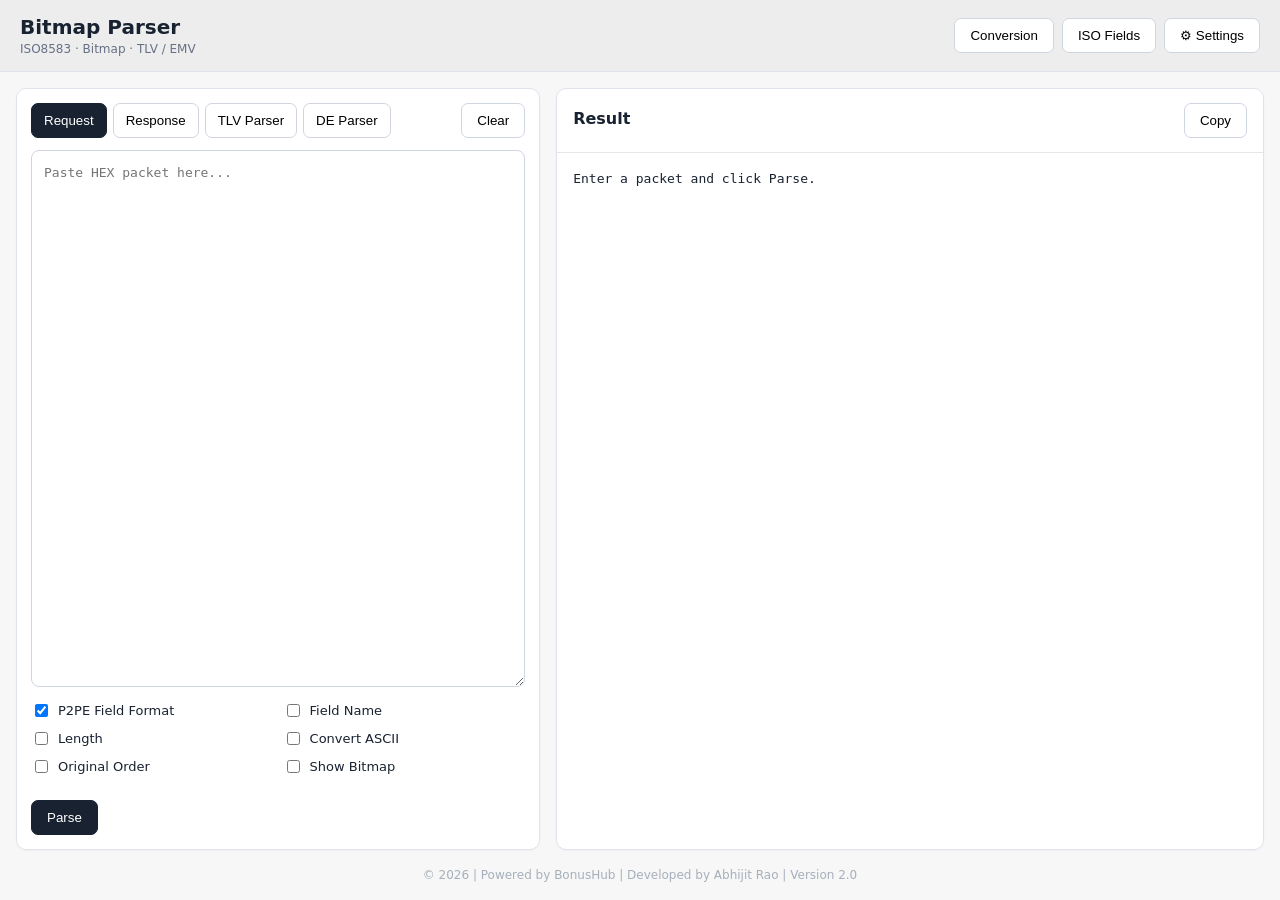
<file: index.html>
<!doctype html>
<html lang="en">
<head>
  <meta charset="UTF-8" />
  <meta name="viewport" content="width=device-width, initial-scale=1.0" />
  <meta name="description" content="ISO8583 / Bitmap / TLV / EMV packet parser" />
  <title>Bitmap Parser</title>
  <link rel="stylesheet" href="styles.css?v=4" />
  <style>
    #savePacketBtn,#savedPacketsBtn,button[data-mode="other"]{display:none!important}
    .layout{height:calc(100vh - 72px);grid-template-rows:minmax(0,1fr) auto;row-gap:16px;}
    .powered-by{position:static;grid-column:1/-1;text-align:center;font-size:12px;color:rgba(100,116,139,.55);line-height:18px;padding:0;pointer-events:none;}
    .powered-by a{color:inherit;text-decoration:none;pointer-events:auto}
    .powered-by a:hover{text-decoration:underline}
    @media(max-width:850px){.layout{height:auto;grid-template-rows:none;row-gap:0}.powered-by{grid-column:1}}
  </style>
</head>
<body>
  <header class="topbar"><div><h1>Bitmap Parser</h1><p>ISO8583 · Bitmap · TLV / EMV </p></div><div class="topbar-actions"><button id="settingsBtn" class="secondary">⚙ Settings</button></div></header>
  <main class="layout">
    <section class="panel input-panel">
      <div class="mode-row" id="modeRow"><button class="mode active" data-mode="request">Request</button><button class="mode" data-mode="response">Response</button><button class="mode" data-mode="tlv">TLV Parser</button><button class="mode" data-mode="other">Other</button><button id="clearBtn" class="secondary" style="margin-left:auto;">Clear</button></div>
      <textarea id="input" spellcheck="false" placeholder="Paste HEX packet here..."></textarea>
      <div class="options"><label><input id="p2peMode" type="checkbox" checked /> P2PE Field Format</label><label><input id="showFieldName" type="checkbox" /> Field Name</label><label><input id="showLength" type="checkbox" /> Length</label><label><input id="convertAscii" type="checkbox" /> Convert ASCII</label><label><input id="originalOrder" type="checkbox" /> Original Order</label><label><input id="showBitmap" type="checkbox" /> Show Bitmap</label></div>
      <div class="action-row"><button id="parseBtn" class="primary">Parse</button></div>
    </section>
    <section class="panel result-panel"><div class="result-head"><div><h2 id="packetTitle">Result</h2><div id="meta" class="meta"></div></div><button id="copyBtn" class="secondary">Copy</button></div><pre id="output" class="output">Enter a packet and click Parse.</pre></section>
    <div class="powered-by">© 2026 | Powered by BonusHub | Developed by Abhijit Rao | Version <span id="appVersion">—</span></div>
  </main>
  <script src="version.js?v=1"></script>
  <script src="app.js?v=7"></script><script src="custom-fields.js?v=5"></script><script src="settings.js?v=5"></script><script src="saved-packets.js?v=1"></script><script src="tlv-parser.js?v=1"></script><script src="iso-output-fix.js?v=3"></script><script src="copy-fix.js?v=1"></script><script src="hex-converter.js?v=1"></script><script src="de-parser.js?v=2"></script><script src="result-meta-fix.js?v=1"></script>
  <script>
    window.addEventListener('DOMContentLoaded', () => {
      const actions = document.querySelector('.topbar-actions');
      const settingsBtn = document.getElementById('settingsBtn');
      const isoFieldsBtn = [...document.querySelectorAll('button')].find(btn => btn.textContent.trim() === 'ISO Fields');
      if (actions && settingsBtn && isoFieldsBtn) actions.insertBefore(isoFieldsBtn, settingsBtn);

      const version = document.getElementById('appVersion');
      if (version) version.textContent = window.APP_VERSION || '—';
    });
  </script>
</body>
</html>
</file>
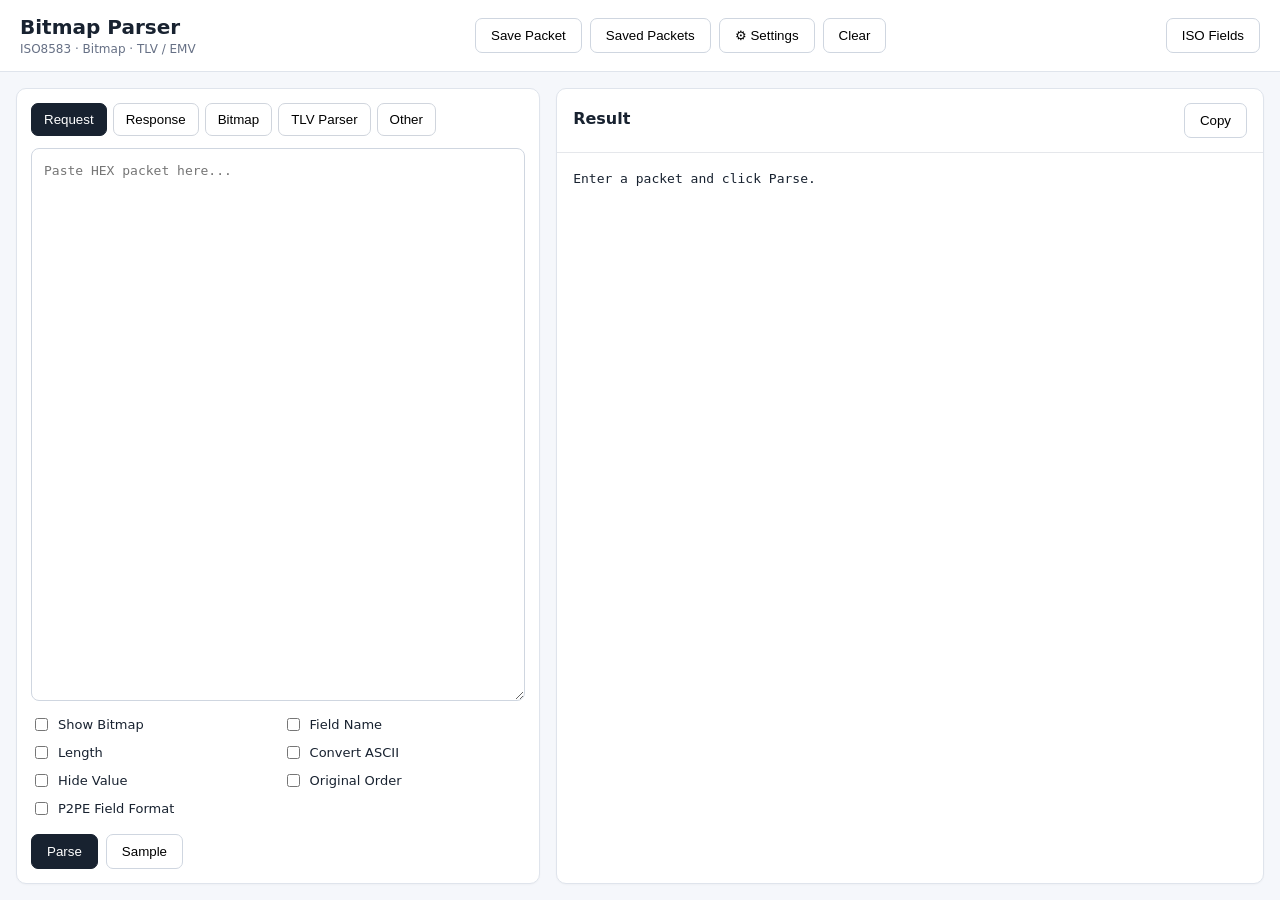
<file: v01/index.html>
<!doctype html>
<html lang="en">
<head>
  <meta charset="UTF-8" />
  <meta name="viewport" content="width=device-width, initial-scale=1.0" />
  <meta name="description" content="ISO8583 / Bitmap / TLV / EMV packet parser" />
  <title>Bitmap Parser</title>
  <link rel="stylesheet" href="styles.css?v=3" />
</head>
<body>
  <header class="topbar">
    <div><h1>Bitmap Parser</h1><p>ISO8583 · Bitmap · TLV / EMV </p></div>
    <div class="topbar-actions"><button id="settingsBtn" class="secondary">⚙ Settings</button><button id="clearBtn" class="secondary">Clear</button></div>
  </header>
  <main class="layout">
    <section class="panel input-panel">
      <div class="mode-row" id="modeRow">
        <button class="mode active" data-mode="request">Request</button><button class="mode" data-mode="response">Response</button><button class="mode" data-mode="bitmap">Bitmap</button><button class="mode" data-mode="tlv">TLV Parser</button><button class="mode" data-mode="other">Other</button>
      </div>
      <textarea id="input" spellcheck="false" placeholder="Paste HEX packet here..."></textarea>
      <div class="options">
        <label><input id="showBitmap" type="checkbox" /> Show Bitmap</label><label><input id="showFieldName" type="checkbox" /> Field Name</label><label><input id="showLength" type="checkbox" /> Length</label><label><input id="convertAscii" type="checkbox" /> Convert ASCII</label><label><input id="hideValue" type="checkbox" /> Hide Value</label><label><input id="originalOrder" type="checkbox" /> Original Order</label><label><input id="p2peMode" type="checkbox" /> P2PE Field Format</label>
      </div>
      <div class="action-row"><button id="parseBtn" class="primary">Parse</button><button id="sampleBtn" class="secondary">Sample</button></div>
    </section>
    <section class="panel result-panel">
      <div class="result-head"><div><h2 id="packetTitle">Result</h2><div id="meta" class="meta"></div></div><button id="copyBtn" class="secondary">Copy</button></div>
      <pre id="output" class="output">Enter a packet and click Parse.</pre>
    </section>
  </main>
  <script src="app.js?v=6"></script>
  <script src="custom-fields.js?v=3"></script>
  <script src="settings.js?v=3"></script>
  <script src="saved-packets.js?v=1"></script>
  <script src="tlv-parser.js?v=1"></script>
  <script src="iso-output-fix.js?v=2"></script>
</body>
</html>
</file>
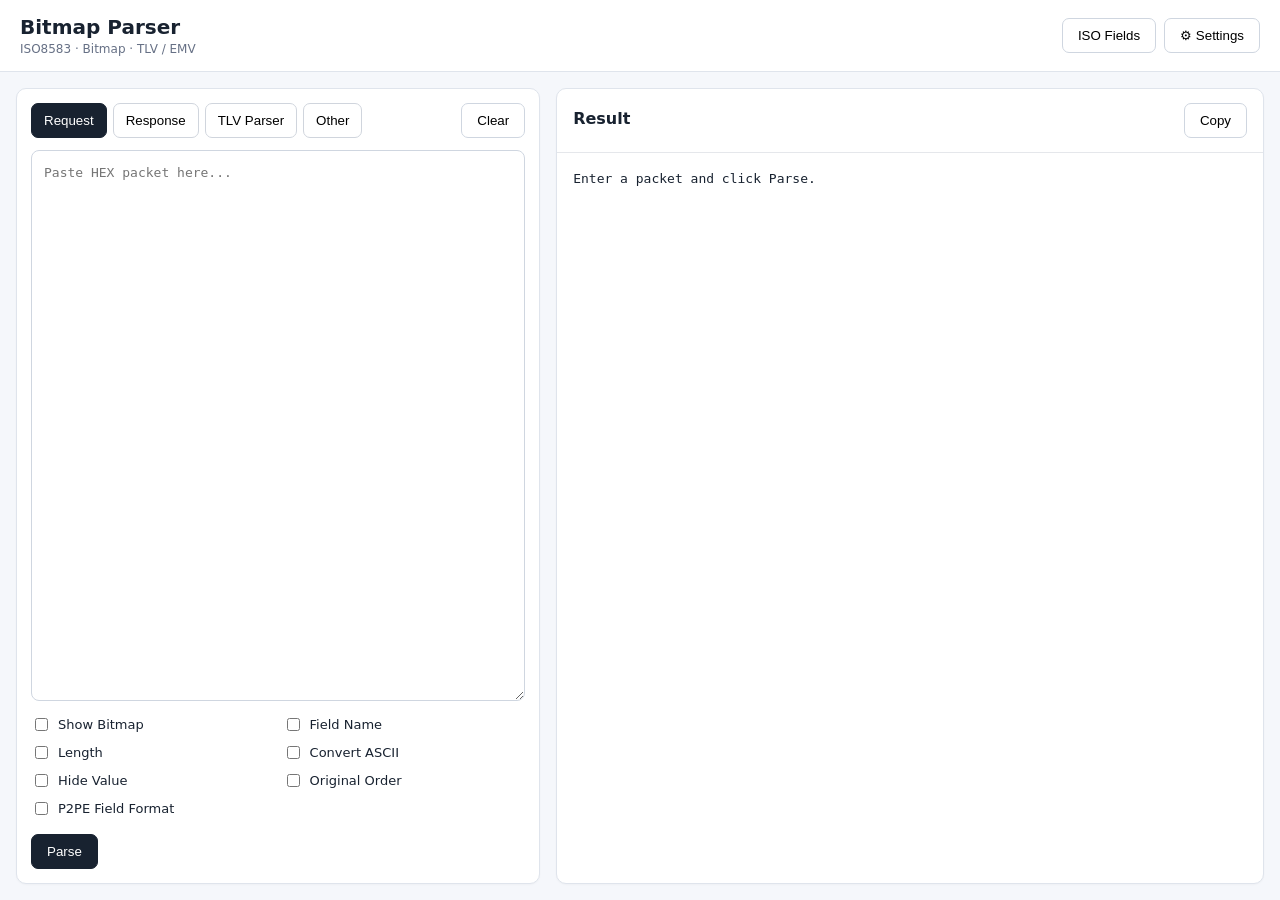
<file: v02/index.html>
<!doctype html>
<html lang="en">
<head>
  <meta charset="UTF-8" />
  <meta name="viewport" content="width=device-width, initial-scale=1.0" />
  <meta name="description" content="ISO8583 / Bitmap / TLV / EMV packet parser" />
  <title>Bitmap Parser</title>
  <link rel="stylesheet" href="styles.css?v=4" />
  <style>
    #savePacketBtn,
    #savedPacketsBtn {
      display: none !important;
    }
  </style>
</head>
<body>
  <header class="topbar">
    <div><h1>Bitmap Parser</h1><p>ISO8583 · Bitmap · TLV / EMV </p></div>
    <div class="topbar-actions"><button id="settingsBtn" class="secondary">⚙ Settings</button></div>
  </header>
  <main class="layout">
    <section class="panel input-panel">
      <div class="mode-row" id="modeRow">
        <button class="mode active" data-mode="request">Request</button><button class="mode" data-mode="response">Response</button><button class="mode" data-mode="tlv">TLV Parser</button><button class="mode" data-mode="other">Other</button><button id="clearBtn" class="secondary" style="margin-left:auto;">Clear</button>
      </div>
      <textarea id="input" spellcheck="false" placeholder="Paste HEX packet here..."></textarea>
      <div class="options">
        <label><input id="showBitmap" type="checkbox" /> Show Bitmap</label><label><input id="showFieldName" type="checkbox" /> Field Name</label><label><input id="showLength" type="checkbox" /> Length</label><label><input id="convertAscii" type="checkbox" /> Convert ASCII</label><label><input id="hideValue" type="checkbox" /> Hide Value</label><label><input id="originalOrder" type="checkbox" /> Original Order</label><label><input id="p2peMode" type="checkbox" /> P2PE Field Format</label>
      </div>
      <div class="action-row"><button id="parseBtn" class="primary">Parse</button></div>
    </section>
    <section class="panel result-panel">
      <div class="result-head"><div><h2 id="packetTitle">Result</h2><div id="meta" class="meta"></div></div><button id="copyBtn" class="secondary">Copy</button></div>
      <pre id="output" class="output">Enter a packet and click Parse.</pre>
    </section>
  </main>
  <script src="app.js?v=7"></script>
  <script src="custom-fields.js?v=5"></script>
  <script src="settings.js?v=5"></script>
  <script src="saved-packets.js?v=1"></script>
  <script src="tlv-parser.js?v=1"></script>
  <script src="iso-output-fix.js?v=3"></script>
  <script src="copy-fix.js?v=1"></script>
  <script>
    window.addEventListener('DOMContentLoaded', () => {
      const actions = document.querySelector('.topbar-actions');
      const settingsBtn = document.getElementById('settingsBtn');
      const isoFieldsBtn = [...document.querySelectorAll('button')].find(btn => btn.textContent.trim() === 'ISO Fields');
      if (actions && settingsBtn && isoFieldsBtn) {
        actions.insertBefore(isoFieldsBtn, settingsBtn);
      }
    });
  </script>
</body>
</html>
</file>
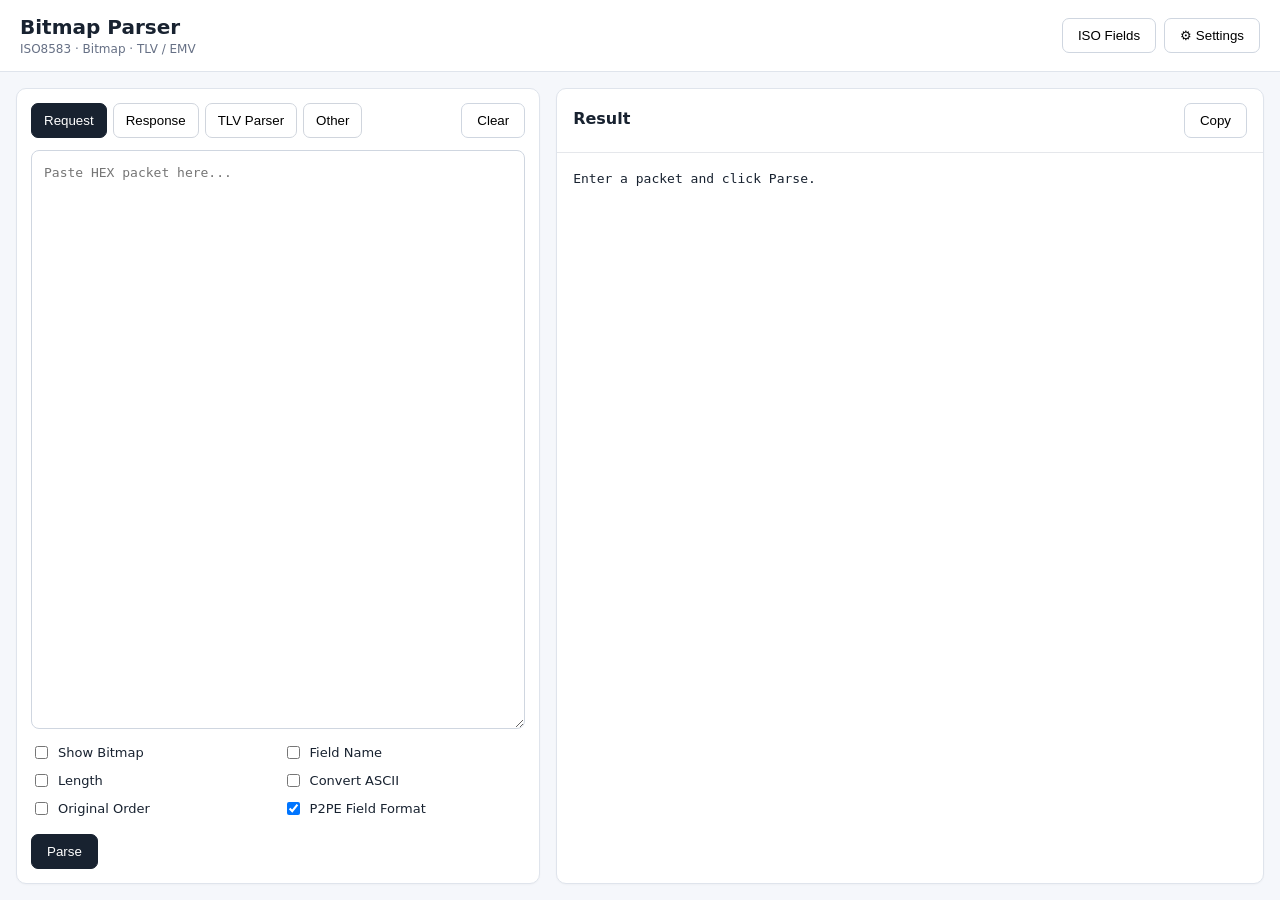
<file: v03/index.html>
<!doctype html>
<html lang="en">
<head>
  <meta charset="UTF-8" />
  <meta name="viewport" content="width=device-width, initial-scale=1.0" />
  <meta name="description" content="ISO8583 / Bitmap / TLV / EMV packet parser" />
  <title>Bitmap Parser</title>
  <link rel="stylesheet" href="styles.css?v=4" />
  <style>
    #savePacketBtn,
    #savedPacketsBtn {
      display: none !important;
    }
  </style>
</head>
<body>
  <header class="topbar">
    <div><h1>Bitmap Parser</h1><p>ISO8583 · Bitmap · TLV / EMV </p></div>
    <div class="topbar-actions"><button id="settingsBtn" class="secondary">⚙ Settings</button></div>
  </header>
  <main class="layout">
    <section class="panel input-panel">
      <div class="mode-row" id="modeRow">
        <button class="mode active" data-mode="request">Request</button><button class="mode" data-mode="response">Response</button><button class="mode" data-mode="tlv">TLV Parser</button><button class="mode" data-mode="other">Other</button><button id="clearBtn" class="secondary" style="margin-left:auto;">Clear</button>
      </div>
      <textarea id="input" spellcheck="false" placeholder="Paste HEX packet here..."></textarea>
      <div class="options">
        <label><input id="showBitmap" type="checkbox" /> Show Bitmap</label><label><input id="showFieldName" type="checkbox" /> Field Name</label><label><input id="showLength" type="checkbox" /> Length</label><label><input id="convertAscii" type="checkbox" /> Convert ASCII</label><label><input id="originalOrder" type="checkbox" /> Original Order</label><label><input id="p2peMode" type="checkbox" checked /> P2PE Field Format</label>
      </div>
      <div class="action-row"><button id="parseBtn" class="primary">Parse</button></div>
    </section>
    <section class="panel result-panel">
      <div class="result-head"><div><h2 id="packetTitle">Result</h2><div id="meta" class="meta"></div></div><button id="copyBtn" class="secondary">Copy</button></div>
      <pre id="output" class="output">Enter a packet and click Parse.</pre>
    </section>
  </main>
  <script src="app.js?v=7"></script>
  <script src="custom-fields.js?v=5"></script>
  <script src="settings.js?v=5"></script>
  <script src="saved-packets.js?v=1"></script>
  <script src="tlv-parser.js?v=1"></script>
  <script src="iso-output-fix.js?v=3"></script>
  <script src="copy-fix.js?v=1"></script>
  <script>
    window.addEventListener('DOMContentLoaded', () => {
      const actions = document.querySelector('.topbar-actions');
      const settingsBtn = document.getElementById('settingsBtn');
      const isoFieldsBtn = [...document.querySelectorAll('button')].find(btn => btn.textContent.trim() === 'ISO Fields');
      if (actions && settingsBtn && isoFieldsBtn) {
        actions.insertBefore(isoFieldsBtn, settingsBtn);
      }
    });
  </script>
</body>
</html>
</file>
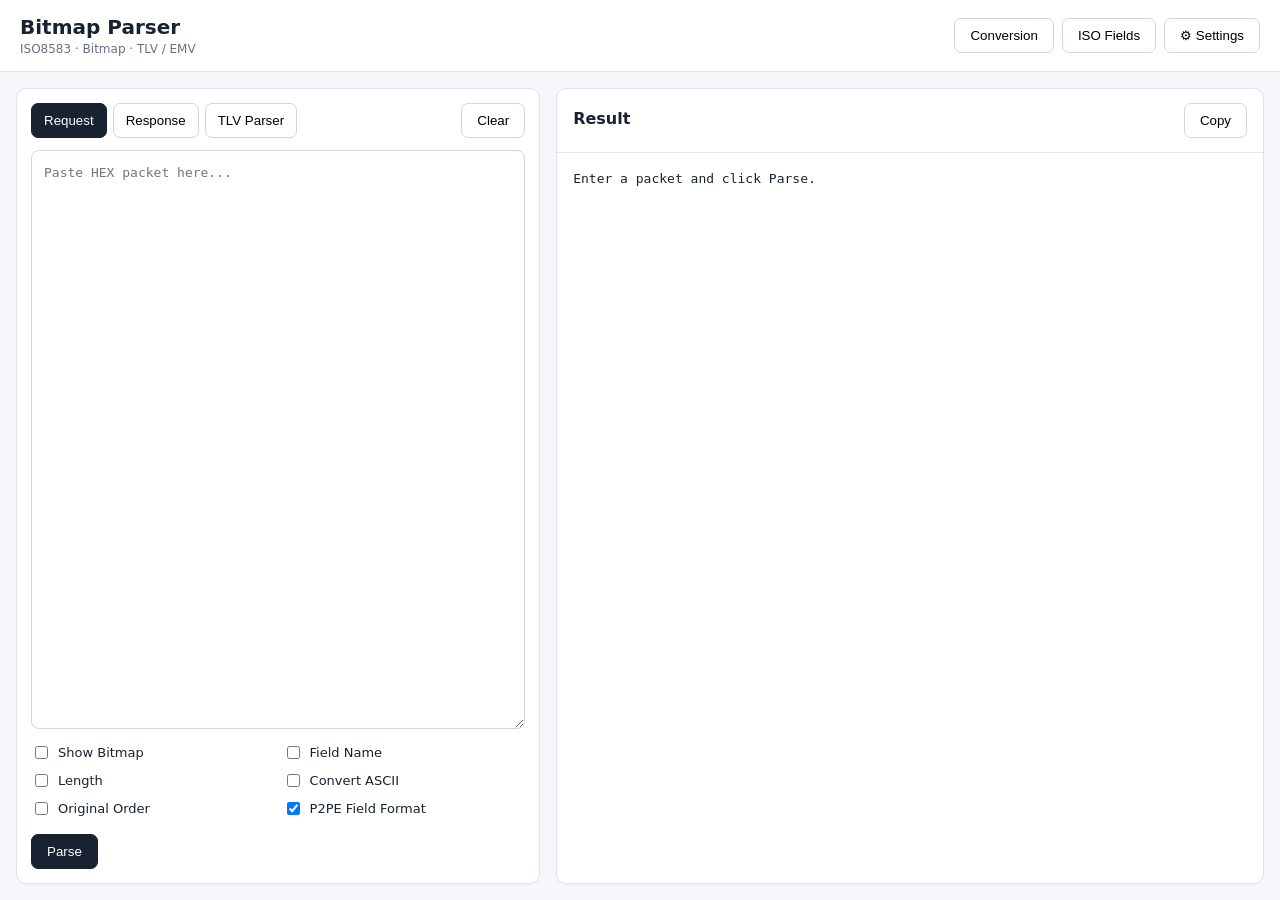
<file: v04/index.html>
<!doctype html>
<html lang="en">
<head>
  <meta charset="UTF-8" />
  <meta name="viewport" content="width=device-width, initial-scale=1.0" />
  <meta name="description" content="ISO8583 / Bitmap / TLV / EMV packet parser" />
  <title>Bitmap Parser</title>
  <link rel="stylesheet" href="styles.css?v=4" />
  <style>
    #savePacketBtn,
    #savedPacketsBtn,
    button[data-mode="other"] { display:none !important; }
  </style>
</head>
<body>
  <header class="topbar">
    <div><h1>Bitmap Parser</h1><p>ISO8583 · Bitmap · TLV / EMV </p></div>
    <div class="topbar-actions"><button id="settingsBtn" class="secondary">⚙ Settings</button></div>
  </header>
  <main class="layout">
    <section class="panel input-panel">
      <div class="mode-row" id="modeRow">
        <button class="mode active" data-mode="request">Request</button><button class="mode" data-mode="response">Response</button><button class="mode" data-mode="tlv">TLV Parser</button><button class="mode" data-mode="other">Other</button><button id="clearBtn" class="secondary" style="margin-left:auto;">Clear</button>
      </div>
      <textarea id="input" spellcheck="false" placeholder="Paste HEX packet here..."></textarea>
      <div class="options">
        <label><input id="showBitmap" type="checkbox" /> Show Bitmap</label><label><input id="showFieldName" type="checkbox" /> Field Name</label><label><input id="showLength" type="checkbox" /> Length</label><label><input id="convertAscii" type="checkbox" /> Convert ASCII</label><label><input id="originalOrder" type="checkbox" /> Original Order</label><label><input id="p2peMode" type="checkbox" checked /> P2PE Field Format</label>
      </div>
      <div class="action-row"><button id="parseBtn" class="primary">Parse</button></div>
    </section>
    <section class="panel result-panel">
      <div class="result-head"><div><h2 id="packetTitle">Result</h2><div id="meta" class="meta"></div></div><button id="copyBtn" class="secondary">Copy</button></div>
      <pre id="output" class="output">Enter a packet and click Parse.</pre>
    </section>
  </main>
  <script src="app.js?v=7"></script><script src="custom-fields.js?v=5"></script><script src="settings.js?v=5"></script><script src="saved-packets.js?v=1"></script><script src="tlv-parser.js?v=1"></script><script src="iso-output-fix.js?v=3"></script><script src="copy-fix.js?v=1"></script><script src="hex-converter.js?v=1"></script>
  <script>window.addEventListener('DOMContentLoaded',()=>{const actions=document.querySelector('.topbar-actions'),settingsBtn=document.getElementById('settingsBtn'),isoFieldsBtn=[...document.querySelectorAll('button')].find(btn=>btn.textContent.trim()==='ISO Fields');if(actions&&settingsBtn&&isoFieldsBtn)actions.insertBefore(isoFieldsBtn,settingsBtn);});</script>
</body>
</html>
</file>
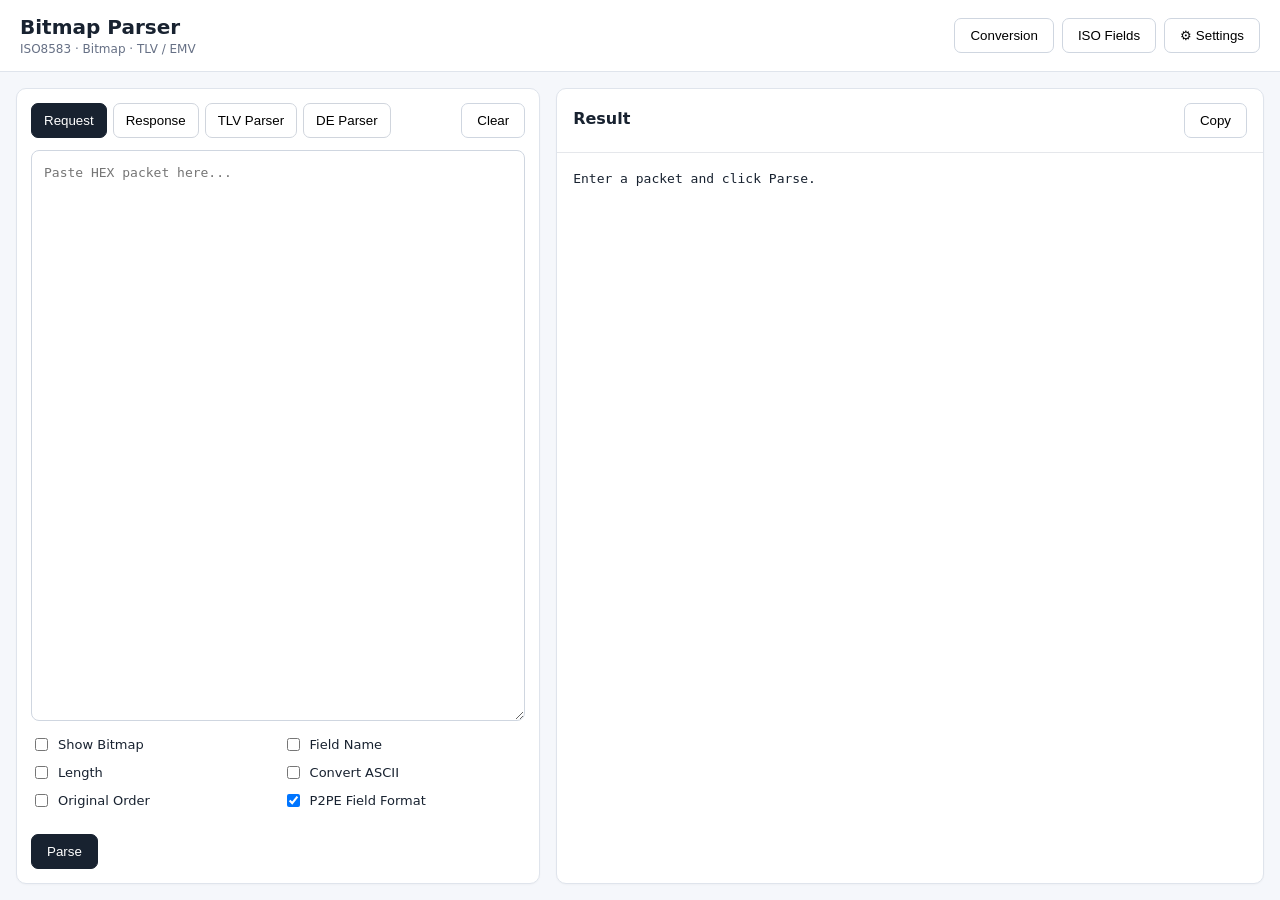
<file: v05/index.html>
<!doctype html>
<html lang="en">
<head>
  <meta charset="UTF-8" />
  <meta name="viewport" content="width=device-width, initial-scale=1.0" />
  <meta name="description" content="ISO8583 / Bitmap / TLV / EMV packet parser" />
  <title>Bitmap Parser</title>
  <link rel="stylesheet" href="styles.css?v=4" />
  <style>#savePacketBtn,#savedPacketsBtn,button[data-mode="other"]{display:none!important}</style>
</head>
<body>
  <header class="topbar"><div><h1>Bitmap Parser</h1><p>ISO8583 · Bitmap · TLV / EMV </p></div><div class="topbar-actions"><button id="settingsBtn" class="secondary">⚙ Settings</button></div></header>
  <main class="layout">
    <section class="panel input-panel">
      <div class="mode-row" id="modeRow"><button class="mode active" data-mode="request">Request</button><button class="mode" data-mode="response">Response</button><button class="mode" data-mode="tlv">TLV Parser</button><button class="mode" data-mode="other">Other</button><button id="clearBtn" class="secondary" style="margin-left:auto;">Clear</button></div>
      <textarea id="input" spellcheck="false" placeholder="Paste HEX packet here..."></textarea>
      <div class="options"><label><input id="showBitmap" type="checkbox" /> Show Bitmap</label><label><input id="showFieldName" type="checkbox" /> Field Name</label><label><input id="showLength" type="checkbox" /> Length</label><label><input id="convertAscii" type="checkbox" /> Convert ASCII</label><label><input id="originalOrder" type="checkbox" /> Original Order</label><label><input id="p2peMode" type="checkbox" checked /> P2PE Field Format</label></div>
      <div class="action-row"><button id="parseBtn" class="primary">Parse</button></div>
    </section>
    <section class="panel result-panel"><div class="result-head"><div><h2 id="packetTitle">Result</h2><div id="meta" class="meta"></div></div><button id="copyBtn" class="secondary">Copy</button></div><pre id="output" class="output">Enter a packet and click Parse.</pre></section>
  </main>
  <script src="app.js?v=7"></script><script src="custom-fields.js?v=5"></script><script src="settings.js?v=5"></script><script src="saved-packets.js?v=1"></script><script src="tlv-parser.js?v=1"></script><script src="iso-output-fix.js?v=3"></script><script src="copy-fix.js?v=1"></script><script src="hex-converter.js?v=1"></script><script src="de-parser.js?v=2"></script><script src="result-meta-fix.js?v=1"></script>
  <script>window.addEventListener('DOMContentLoaded',()=>{const actions=document.querySelector('.topbar-actions'),settingsBtn=document.getElementById('settingsBtn'),isoFieldsBtn=[...document.querySelectorAll('button')].find(btn=>btn.textContent.trim()==='ISO Fields');if(actions&&settingsBtn&&isoFieldsBtn)actions.insertBefore(isoFieldsBtn,settingsBtn);});</script>
</body>
</html>
</file>
<file: styles.css>
*{box-sizing:border-box}body{margin:0;background:#F7F7F7;color:#182230;font-family:Inter,system-ui,-apple-system,BlinkMacSystemFont,"Segoe UI",sans-serif}.topbar{height:72px;padding:12px 20px;display:flex;align-items:center;justify-content:space-between;background:#EDEDED;border-bottom:1px solid #dfe4ec;position:sticky;top:0;z-index:5}.topbar h1{font-size:20px;margin:0}.topbar p{font-size:12px;color:#667085;margin:3px 0 0}.topbar-actions{display:flex;gap:8px}.layout{display:grid;grid-template-columns:minmax(360px,42%) 1fr;gap:16px;padding:16px;height:calc(100vh - 72px);min-height:0}.panel{background:#fff;border:1px solid #dfe4ec;border-radius:10px;box-shadow:0 1px 2px #00000008;overflow:hidden}.input-panel{display:flex;flex-direction:column;padding:14px;min-height:0;height:100%}.mode-row{display:flex;gap:6px;flex-wrap:wrap;margin-bottom:12px;flex-shrink:0}.mode{border:1px solid #d0d5dd;background:#fff;border-radius:7px;padding:8px 12px;cursor:pointer}.mode.active{background:#182230;color:#fff;border-color:#182230}.input-panel textarea{width:100%;min-height:0;height:auto;flex:1;resize:vertical;border:1px solid #cfd6e0;border-radius:8px;padding:12px;font:13px/1.5 ui-monospace,SFMono-Regular,Menlo,monospace;outline:none;overflow:auto}.input-panel textarea:focus{border-color:#667085}.options{display:grid;grid-template-columns:repeat(2,minmax(0,1fr));gap:9px;margin:14px 0;font-size:13px;flex-shrink:0}.options label{display:flex;gap:7px;align-items:center}.action-row{display:flex;gap:8px;flex-shrink:0;padding-top:10px}.primary,.secondary{border-radius:7px;padding:9px 15px;border:1px solid #cfd6e0;background:#fff;cursor:pointer}.primary{background:#182230;color:#fff;border-color:#182230}.result-panel{display:flex;flex-direction:column;min-width:0;min-height:0;height:100%}.result-head{padding:14px 16px;border-bottom:1px solid #e5e7eb;display:flex;justify-content:space-between;align-items:center;flex-shrink:0}.result-head h2{font-size:16px;margin:0}.meta{font-size:12px;color:#667085;margin-top:4px}.output{margin:0;padding:16px;overflow:auto;white-space:pre;word-break:normal;overflow-wrap:normal;font:13px/1.55 ui-monospace,SFMono-Regular,Menlo,monospace;flex:1;min-height:0}.error{color:#b42318}.ok{color:#175c37}.settings-modal-backdrop{position:fixed;inset:0;background:#18223066;display:flex;align-items:center;justify-content:center;padding:20px;z-index:100}.settings-modal{width:min(760px,100%);max-height:90vh;overflow:auto;background:#fff;border-radius:12px;border:1px solid #dfe4ec;box-shadow:0 20px 60px #00000030;padding:18px}.settings-head{display:flex;justify-content:space-between;align-items:flex-start;border-bottom:1px solid #e5e7eb;padding-bottom:12px}.settings-head h2{margin:0;font-size:18px}.settings-head p{margin:4px 0 0;font-size:12px;color:#667085}.settings-section{padding:16px 0;border-bottom:1px solid #e5e7eb}.settings-section h3{margin:0 0 12px;font-size:14px}.settings-grid{display:grid;grid-template-columns:repeat(3,minmax(0,1fr));gap:12px}.settings-grid label{display:flex;flex-direction:column;gap:5px;font-size:12px;color:#475467}.settings-grid input{width:100%;padding:8px;border:1px solid #cfd6e0;border-radius:7px;font:13px ui-monospace,SFMono-Regular,Menlo,monospace}.settings-actions{display:flex;justify-content:flex-end;gap:8px;padding-top:16px}@media(max-width:850px){.layout{grid-template-columns:1fr;height:auto;min-height:calc(100vh - 72px)}.input-panel{height:650px}.input-panel textarea{flex:none;height:320px}.result-panel{height:600px;min-height:600px}.settings-grid{grid-template-columns:repeat(2,minmax(0,1fr))}}@media(max-width:520px){.settings-grid{grid-template-columns:1fr}.topbar{padding:10px 12px;height:auto;min-height:72px}.topbar-actions{flex-wrap:wrap;justify-content:flex-end}.topbar-actions .secondary{padding:8px 10px}.topbar h1{font-size:17px}.layout{padding:10px;gap:10px}.input-panel{height:620px}.input-panel textarea{height:280px}.result-panel{height:560px;min-height:560px}}
</file>
<file: v01/styles.css>
*{box-sizing:border-box}body{margin:0;background:#f5f7fb;color:#182230;font-family:Inter,system-ui,-apple-system,BlinkMacSystemFont,"Segoe UI",sans-serif}.topbar{height:72px;padding:12px 20px;display:flex;align-items:center;justify-content:space-between;background:#fff;border-bottom:1px solid #dfe4ec;position:sticky;top:0;z-index:5}.topbar h1{font-size:20px;margin:0}.topbar p{font-size:12px;color:#667085;margin:3px 0 0}.topbar-actions{display:flex;gap:8px}.layout{display:grid;grid-template-columns:minmax(360px,42%) 1fr;gap:16px;padding:16px;height:calc(100vh - 72px);min-height:0}.panel{background:#fff;border:1px solid #dfe4ec;border-radius:10px;box-shadow:0 1px 2px #00000008;overflow:hidden}.input-panel{display:flex;flex-direction:column;padding:14px;min-height:0;height:100%}.mode-row{display:flex;gap:6px;flex-wrap:wrap;margin-bottom:12px;flex-shrink:0}.mode{border:1px solid #d0d5dd;background:#fff;border-radius:7px;padding:8px 12px;cursor:pointer}.mode.active{background:#182230;color:#fff;border-color:#182230}.input-panel textarea{width:100%;min-height:0;height:auto;flex:1;resize:vertical;border:1px solid #cfd6e0;border-radius:8px;padding:12px;font:13px/1.5 ui-monospace,SFMono-Regular,Menlo,monospace;outline:none;overflow:auto}.input-panel textarea:focus{border-color:#667085}.options{display:grid;grid-template-columns:repeat(2,minmax(0,1fr));gap:9px;margin:14px 0;font-size:13px;flex-shrink:0}.options label{display:flex;gap:7px;align-items:center}.action-row{display:flex;gap:8px;flex-shrink:0;padding-top:2px}.primary,.secondary{border-radius:7px;padding:9px 15px;border:1px solid #cfd6e0;background:#fff;cursor:pointer}.primary{background:#182230;color:#fff;border-color:#182230}.result-panel{display:flex;flex-direction:column;min-width:0;min-height:0;height:100%}.result-head{padding:14px 16px;border-bottom:1px solid #e5e7eb;display:flex;justify-content:space-between;align-items:center;flex-shrink:0}.result-head h2{font-size:16px;margin:0}.meta{font-size:12px;color:#667085;margin-top:4px}.output{margin:0;padding:16px;overflow:auto;white-space:pre-wrap;word-break:break-word;font:13px/1.55 ui-monospace,SFMono-Regular,Menlo,monospace;flex:1;min-height:0}.error{color:#b42318}.ok{color:#175c37}.settings-modal-backdrop{position:fixed;inset:0;background:#18223066;display:flex;align-items:center;justify-content:center;padding:20px;z-index:100}.settings-modal{width:min(760px,100%);max-height:90vh;overflow:auto;background:#fff;border-radius:12px;border:1px solid #dfe4ec;box-shadow:0 20px 60px #00000030;padding:18px}.settings-head{display:flex;justify-content:space-between;align-items:flex-start;border-bottom:1px solid #e5e7eb;padding-bottom:12px}.settings-head h2{margin:0;font-size:18px}.settings-head p{margin:4px 0 0;font-size:12px;color:#667085}.settings-section{padding:16px 0;border-bottom:1px solid #e5e7eb}.settings-section h3{margin:0 0 12px;font-size:14px}.settings-grid{display:grid;grid-template-columns:repeat(3,minmax(0,1fr));gap:12px}.settings-grid label{display:flex;flex-direction:column;gap:5px;font-size:12px;color:#475467}.settings-grid input{width:100%;padding:8px;border:1px solid #cfd6e0;border-radius:7px;font:13px ui-monospace,SFMono-Regular,Menlo,monospace}.settings-actions{display:flex;justify-content:flex-end;gap:8px;padding-top:16px}@media(max-width:850px){.layout{grid-template-columns:1fr;height:auto;min-height:calc(100vh - 72px)}.input-panel{height:650px}.input-panel textarea{flex:none;height:320px}.result-panel{height:600px;min-height:600px}.settings-grid{grid-template-columns:repeat(2,minmax(0,1fr))}}@media(max-width:520px){.settings-grid{grid-template-columns:1fr}.topbar{padding:10px 12px;height:auto;min-height:72px}.topbar-actions{flex-wrap:wrap;justify-content:flex-end}.topbar-actions .secondary{padding:8px 10px}.topbar h1{font-size:17px}.layout{padding:10px;gap:10px}.input-panel{height:620px}.input-panel textarea{height:280px}.result-panel{height:560px;min-height:560px}}
</file>
<file: v02/styles.css>
*{box-sizing:border-box}body{margin:0;background:#f5f7fb;color:#182230;font-family:Inter,system-ui,-apple-system,BlinkMacSystemFont,"Segoe UI",sans-serif}.topbar{height:72px;padding:12px 20px;display:flex;align-items:center;justify-content:space-between;background:#fff;border-bottom:1px solid #dfe4ec;position:sticky;top:0;z-index:5}.topbar h1{font-size:20px;margin:0}.topbar p{font-size:12px;color:#667085;margin:3px 0 0}.topbar-actions{display:flex;gap:8px}.layout{display:grid;grid-template-columns:minmax(360px,42%) 1fr;gap:16px;padding:16px;height:calc(100vh - 72px);min-height:0}.panel{background:#fff;border:1px solid #dfe4ec;border-radius:10px;box-shadow:0 1px 2px #00000008;overflow:hidden}.input-panel{display:flex;flex-direction:column;padding:14px;min-height:0;height:100%}.mode-row{display:flex;gap:6px;flex-wrap:wrap;margin-bottom:12px;flex-shrink:0}.mode{border:1px solid #d0d5dd;background:#fff;border-radius:7px;padding:8px 12px;cursor:pointer}.mode.active{background:#182230;color:#fff;border-color:#182230}.input-panel textarea{width:100%;min-height:0;height:auto;flex:1;resize:vertical;border:1px solid #cfd6e0;border-radius:8px;padding:12px;font:13px/1.5 ui-monospace,SFMono-Regular,Menlo,monospace;outline:none;overflow:auto}.input-panel textarea:focus{border-color:#667085}.options{display:grid;grid-template-columns:repeat(2,minmax(0,1fr));gap:9px;margin:14px 0;font-size:13px;flex-shrink:0}.options label{display:flex;gap:7px;align-items:center}.action-row{display:flex;gap:8px;flex-shrink:0;padding-top:2px}.primary,.secondary{border-radius:7px;padding:9px 15px;border:1px solid #cfd6e0;background:#fff;cursor:pointer}.primary{background:#182230;color:#fff;border-color:#182230}.result-panel{display:flex;flex-direction:column;min-width:0;min-height:0;height:100%}.result-head{padding:14px 16px;border-bottom:1px solid #e5e7eb;display:flex;justify-content:space-between;align-items:center;flex-shrink:0}.result-head h2{font-size:16px;margin:0}.meta{font-size:12px;color:#667085;margin-top:4px}.output{margin:0;padding:16px;overflow:auto;white-space:pre;word-break:normal;overflow-wrap:normal;font:13px/1.55 ui-monospace,SFMono-Regular,Menlo,monospace;flex:1;min-height:0}.error{color:#b42318}.ok{color:#175c37}.settings-modal-backdrop{position:fixed;inset:0;background:#18223066;display:flex;align-items:center;justify-content:center;padding:20px;z-index:100}.settings-modal{width:min(760px,100%);max-height:90vh;overflow:auto;background:#fff;border-radius:12px;border:1px solid #dfe4ec;box-shadow:0 20px 60px #00000030;padding:18px}.settings-head{display:flex;justify-content:space-between;align-items:flex-start;border-bottom:1px solid #e5e7eb;padding-bottom:12px}.settings-head h2{margin:0;font-size:18px}.settings-head p{margin:4px 0 0;font-size:12px;color:#667085}.settings-section{padding:16px 0;border-bottom:1px solid #e5e7eb}.settings-section h3{margin:0 0 12px;font-size:14px}.settings-grid{display:grid;grid-template-columns:repeat(3,minmax(0,1fr));gap:12px}.settings-grid label{display:flex;flex-direction:column;gap:5px;font-size:12px;color:#475467}.settings-grid input{width:100%;padding:8px;border:1px solid #cfd6e0;border-radius:7px;font:13px ui-monospace,SFMono-Regular,Menlo,monospace}.settings-actions{display:flex;justify-content:flex-end;gap:8px;padding-top:16px}@media(max-width:850px){.layout{grid-template-columns:1fr;height:auto;min-height:calc(100vh - 72px)}.input-panel{height:650px}.input-panel textarea{flex:none;height:320px}.result-panel{height:600px;min-height:600px}.settings-grid{grid-template-columns:repeat(2,minmax(0,1fr))}}@media(max-width:520px){.settings-grid{grid-template-columns:1fr}.topbar{padding:10px 12px;height:auto;min-height:72px}.topbar-actions{flex-wrap:wrap;justify-content:flex-end}.topbar-actions .secondary{padding:8px 10px}.topbar h1{font-size:17px}.layout{padding:10px;gap:10px}.input-panel{height:620px}.input-panel textarea{height:280px}.result-panel{height:560px;min-height:560px}}
</file>
<file: v03/styles.css>
*{box-sizing:border-box}body{margin:0;background:#f5f7fb;color:#182230;font-family:Inter,system-ui,-apple-system,BlinkMacSystemFont,"Segoe UI",sans-serif}.topbar{height:72px;padding:12px 20px;display:flex;align-items:center;justify-content:space-between;background:#fff;border-bottom:1px solid #dfe4ec;position:sticky;top:0;z-index:5}.topbar h1{font-size:20px;margin:0}.topbar p{font-size:12px;color:#667085;margin:3px 0 0}.topbar-actions{display:flex;gap:8px}.layout{display:grid;grid-template-columns:minmax(360px,42%) 1fr;gap:16px;padding:16px;height:calc(100vh - 72px);min-height:0}.panel{background:#fff;border:1px solid #dfe4ec;border-radius:10px;box-shadow:0 1px 2px #00000008;overflow:hidden}.input-panel{display:flex;flex-direction:column;padding:14px;min-height:0;height:100%}.mode-row{display:flex;gap:6px;flex-wrap:wrap;margin-bottom:12px;flex-shrink:0}.mode{border:1px solid #d0d5dd;background:#fff;border-radius:7px;padding:8px 12px;cursor:pointer}.mode.active{background:#182230;color:#fff;border-color:#182230}.input-panel textarea{width:100%;min-height:0;height:auto;flex:1;resize:vertical;border:1px solid #cfd6e0;border-radius:8px;padding:12px;font:13px/1.5 ui-monospace,SFMono-Regular,Menlo,monospace;outline:none;overflow:auto}.input-panel textarea:focus{border-color:#667085}.options{display:grid;grid-template-columns:repeat(2,minmax(0,1fr));gap:9px;margin:14px 0;font-size:13px;flex-shrink:0}.options label{display:flex;gap:7px;align-items:center}.action-row{display:flex;gap:8px;flex-shrink:0;padding-top:2px}.primary,.secondary{border-radius:7px;padding:9px 15px;border:1px solid #cfd6e0;background:#fff;cursor:pointer}.primary{background:#182230;color:#fff;border-color:#182230}.result-panel{display:flex;flex-direction:column;min-width:0;min-height:0;height:100%}.result-head{padding:14px 16px;border-bottom:1px solid #e5e7eb;display:flex;justify-content:space-between;align-items:center;flex-shrink:0}.result-head h2{font-size:16px;margin:0}.meta{font-size:12px;color:#667085;margin-top:4px}.output{margin:0;padding:16px;overflow:auto;white-space:pre;word-break:normal;overflow-wrap:normal;font:13px/1.55 ui-monospace,SFMono-Regular,Menlo,monospace;flex:1;min-height:0}.error{color:#b42318}.ok{color:#175c37}.settings-modal-backdrop{position:fixed;inset:0;background:#18223066;display:flex;align-items:center;justify-content:center;padding:20px;z-index:100}.settings-modal{width:min(760px,100%);max-height:90vh;overflow:auto;background:#fff;border-radius:12px;border:1px solid #dfe4ec;box-shadow:0 20px 60px #00000030;padding:18px}.settings-head{display:flex;justify-content:space-between;align-items:flex-start;border-bottom:1px solid #e5e7eb;padding-bottom:12px}.settings-head h2{margin:0;font-size:18px}.settings-head p{margin:4px 0 0;font-size:12px;color:#667085}.settings-section{padding:16px 0;border-bottom:1px solid #e5e7eb}.settings-section h3{margin:0 0 12px;font-size:14px}.settings-grid{display:grid;grid-template-columns:repeat(3,minmax(0,1fr));gap:12px}.settings-grid label{display:flex;flex-direction:column;gap:5px;font-size:12px;color:#475467}.settings-grid input{width:100%;padding:8px;border:1px solid #cfd6e0;border-radius:7px;font:13px ui-monospace,SFMono-Regular,Menlo,monospace}.settings-actions{display:flex;justify-content:flex-end;gap:8px;padding-top:16px}@media(max-width:850px){.layout{grid-template-columns:1fr;height:auto;min-height:calc(100vh - 72px)}.input-panel{height:650px}.input-panel textarea{flex:none;height:320px}.result-panel{height:600px;min-height:600px}.settings-grid{grid-template-columns:repeat(2,minmax(0,1fr))}}@media(max-width:520px){.settings-grid{grid-template-columns:1fr}.topbar{padding:10px 12px;height:auto;min-height:72px}.topbar-actions{flex-wrap:wrap;justify-content:flex-end}.topbar-actions .secondary{padding:8px 10px}.topbar h1{font-size:17px}.layout{padding:10px;gap:10px}.input-panel{height:620px}.input-panel textarea{height:280px}.result-panel{height:560px;min-height:560px}}
</file>
<file: v04/styles.css>
*{box-sizing:border-box}body{margin:0;background:#f5f7fb;color:#182230;font-family:Inter,system-ui,-apple-system,BlinkMacSystemFont,"Segoe UI",sans-serif}.topbar{height:72px;padding:12px 20px;display:flex;align-items:center;justify-content:space-between;background:#fff;border-bottom:1px solid #dfe4ec;position:sticky;top:0;z-index:5}.topbar h1{font-size:20px;margin:0}.topbar p{font-size:12px;color:#667085;margin:3px 0 0}.topbar-actions{display:flex;gap:8px}.layout{display:grid;grid-template-columns:minmax(360px,42%) 1fr;gap:16px;padding:16px;height:calc(100vh - 72px);min-height:0}.panel{background:#fff;border:1px solid #dfe4ec;border-radius:10px;box-shadow:0 1px 2px #00000008;overflow:hidden}.input-panel{display:flex;flex-direction:column;padding:14px;min-height:0;height:100%}.mode-row{display:flex;gap:6px;flex-wrap:wrap;margin-bottom:12px;flex-shrink:0}.mode{border:1px solid #d0d5dd;background:#fff;border-radius:7px;padding:8px 12px;cursor:pointer}.mode.active{background:#182230;color:#fff;border-color:#182230}.input-panel textarea{width:100%;min-height:0;height:auto;flex:1;resize:vertical;border:1px solid #cfd6e0;border-radius:8px;padding:12px;font:13px/1.5 ui-monospace,SFMono-Regular,Menlo,monospace;outline:none;overflow:auto}.input-panel textarea:focus{border-color:#667085}.options{display:grid;grid-template-columns:repeat(2,minmax(0,1fr));gap:9px;margin:14px 0;font-size:13px;flex-shrink:0}.options label{display:flex;gap:7px;align-items:center}.action-row{display:flex;gap:8px;flex-shrink:0;padding-top:2px}.primary,.secondary{border-radius:7px;padding:9px 15px;border:1px solid #cfd6e0;background:#fff;cursor:pointer}.primary{background:#182230;color:#fff;border-color:#182230}.result-panel{display:flex;flex-direction:column;min-width:0;min-height:0;height:100%}.result-head{padding:14px 16px;border-bottom:1px solid #e5e7eb;display:flex;justify-content:space-between;align-items:center;flex-shrink:0}.result-head h2{font-size:16px;margin:0}.meta{font-size:12px;color:#667085;margin-top:4px}.output{margin:0;padding:16px;overflow:auto;white-space:pre;word-break:normal;overflow-wrap:normal;font:13px/1.55 ui-monospace,SFMono-Regular,Menlo,monospace;flex:1;min-height:0}.error{color:#b42318}.ok{color:#175c37}.settings-modal-backdrop{position:fixed;inset:0;background:#18223066;display:flex;align-items:center;justify-content:center;padding:20px;z-index:100}.settings-modal{width:min(760px,100%);max-height:90vh;overflow:auto;background:#fff;border-radius:12px;border:1px solid #dfe4ec;box-shadow:0 20px 60px #00000030;padding:18px}.settings-head{display:flex;justify-content:space-between;align-items:flex-start;border-bottom:1px solid #e5e7eb;padding-bottom:12px}.settings-head h2{margin:0;font-size:18px}.settings-head p{margin:4px 0 0;font-size:12px;color:#667085}.settings-section{padding:16px 0;border-bottom:1px solid #e5e7eb}.settings-section h3{margin:0 0 12px;font-size:14px}.settings-grid{display:grid;grid-template-columns:repeat(3,minmax(0,1fr));gap:12px}.settings-grid label{display:flex;flex-direction:column;gap:5px;font-size:12px;color:#475467}.settings-grid input{width:100%;padding:8px;border:1px solid #cfd6e0;border-radius:7px;font:13px ui-monospace,SFMono-Regular,Menlo,monospace}.settings-actions{display:flex;justify-content:flex-end;gap:8px;padding-top:16px}@media(max-width:850px){.layout{grid-template-columns:1fr;height:auto;min-height:calc(100vh - 72px)}.input-panel{height:650px}.input-panel textarea{flex:none;height:320px}.result-panel{height:600px;min-height:600px}.settings-grid{grid-template-columns:repeat(2,minmax(0,1fr))}}@media(max-width:520px){.settings-grid{grid-template-columns:1fr}.topbar{padding:10px 12px;height:auto;min-height:72px}.topbar-actions{flex-wrap:wrap;justify-content:flex-end}.topbar-actions .secondary{padding:8px 10px}.topbar h1{font-size:17px}.layout{padding:10px;gap:10px}.input-panel{height:620px}.input-panel textarea{height:280px}.result-panel{height:560px;min-height:560px}}
</file>
<file: v05/styles.css>
*{box-sizing:border-box}body{margin:0;background:#f5f7fb;color:#182230;font-family:Inter,system-ui,-apple-system,BlinkMacSystemFont,"Segoe UI",sans-serif}.topbar{height:72px;padding:12px 20px;display:flex;align-items:center;justify-content:space-between;background:#fff;border-bottom:1px solid #dfe4ec;position:sticky;top:0;z-index:5}.topbar h1{font-size:20px;margin:0}.topbar p{font-size:12px;color:#667085;margin:3px 0 0}.topbar-actions{display:flex;gap:8px}.layout{display:grid;grid-template-columns:minmax(360px,42%) 1fr;gap:16px;padding:16px;height:calc(100vh - 72px);min-height:0}.panel{background:#fff;border:1px solid #dfe4ec;border-radius:10px;box-shadow:0 1px 2px #00000008;overflow:hidden}.input-panel{display:flex;flex-direction:column;padding:14px;min-height:0;height:100%}.mode-row{display:flex;gap:6px;flex-wrap:wrap;margin-bottom:12px;flex-shrink:0}.mode{border:1px solid #d0d5dd;background:#fff;border-radius:7px;padding:8px 12px;cursor:pointer}.mode.active{background:#182230;color:#fff;border-color:#182230}.input-panel textarea{width:100%;min-height:0;height:auto;flex:1;resize:vertical;border:1px solid #cfd6e0;border-radius:8px;padding:12px;font:13px/1.5 ui-monospace,SFMono-Regular,Menlo,monospace;outline:none;overflow:auto}.input-panel textarea:focus{border-color:#667085}.options{display:grid;grid-template-columns:repeat(2,minmax(0,1fr));gap:9px;margin:14px 0;font-size:13px;flex-shrink:0}.options label{display:flex;gap:7px;align-items:center}.action-row{display:flex;gap:8px;flex-shrink:0;padding-top:10px}.primary,.secondary{border-radius:7px;padding:9px 15px;border:1px solid #cfd6e0;background:#fff;cursor:pointer}.primary{background:#182230;color:#fff;border-color:#182230}.result-panel{display:flex;flex-direction:column;min-width:0;min-height:0;height:100%}.result-head{padding:14px 16px;border-bottom:1px solid #e5e7eb;display:flex;justify-content:space-between;align-items:center;flex-shrink:0}.result-head h2{font-size:16px;margin:0}.meta{font-size:12px;color:#667085;margin-top:4px}.output{margin:0;padding:16px;overflow:auto;white-space:pre;word-break:normal;overflow-wrap:normal;font:13px/1.55 ui-monospace,SFMono-Regular,Menlo,monospace;flex:1;min-height:0}.error{color:#b42318}.ok{color:#175c37}.settings-modal-backdrop{position:fixed;inset:0;background:#18223066;display:flex;align-items:center;justify-content:center;padding:20px;z-index:100}.settings-modal{width:min(760px,100%);max-height:90vh;overflow:auto;background:#fff;border-radius:12px;border:1px solid #dfe4ec;box-shadow:0 20px 60px #00000030;padding:18px}.settings-head{display:flex;justify-content:space-between;align-items:flex-start;border-bottom:1px solid #e5e7eb;padding-bottom:12px}.settings-head h2{margin:0;font-size:18px}.settings-head p{margin:4px 0 0;font-size:12px;color:#667085}.settings-section{padding:16px 0;border-bottom:1px solid #e5e7eb}.settings-section h3{margin:0 0 12px;font-size:14px}.settings-grid{display:grid;grid-template-columns:repeat(3,minmax(0,1fr));gap:12px}.settings-grid label{display:flex;flex-direction:column;gap:5px;font-size:12px;color:#475467}.settings-grid input{width:100%;padding:8px;border:1px solid #cfd6e0;border-radius:7px;font:13px ui-monospace,SFMono-Regular,Menlo,monospace}.settings-actions{display:flex;justify-content:flex-end;gap:8px;padding-top:16px}@media(max-width:850px){.layout{grid-template-columns:1fr;height:auto;min-height:calc(100vh - 72px)}.input-panel{height:650px}.input-panel textarea{flex:none;height:320px}.result-panel{height:600px;min-height:600px}.settings-grid{grid-template-columns:repeat(2,minmax(0,1fr))}}@media(max-width:520px){.settings-grid{grid-template-columns:1fr}.topbar{padding:10px 12px;height:auto;min-height:72px}.topbar-actions{flex-wrap:wrap;justify-content:flex-end}.topbar-actions .secondary{padding:8px 10px}.topbar h1{font-size:17px}.layout{padding:10px;gap:10px}.input-panel{height:620px}.input-panel textarea{height:280px}.result-panel{height:560px;min-height:560px}}
</file>
